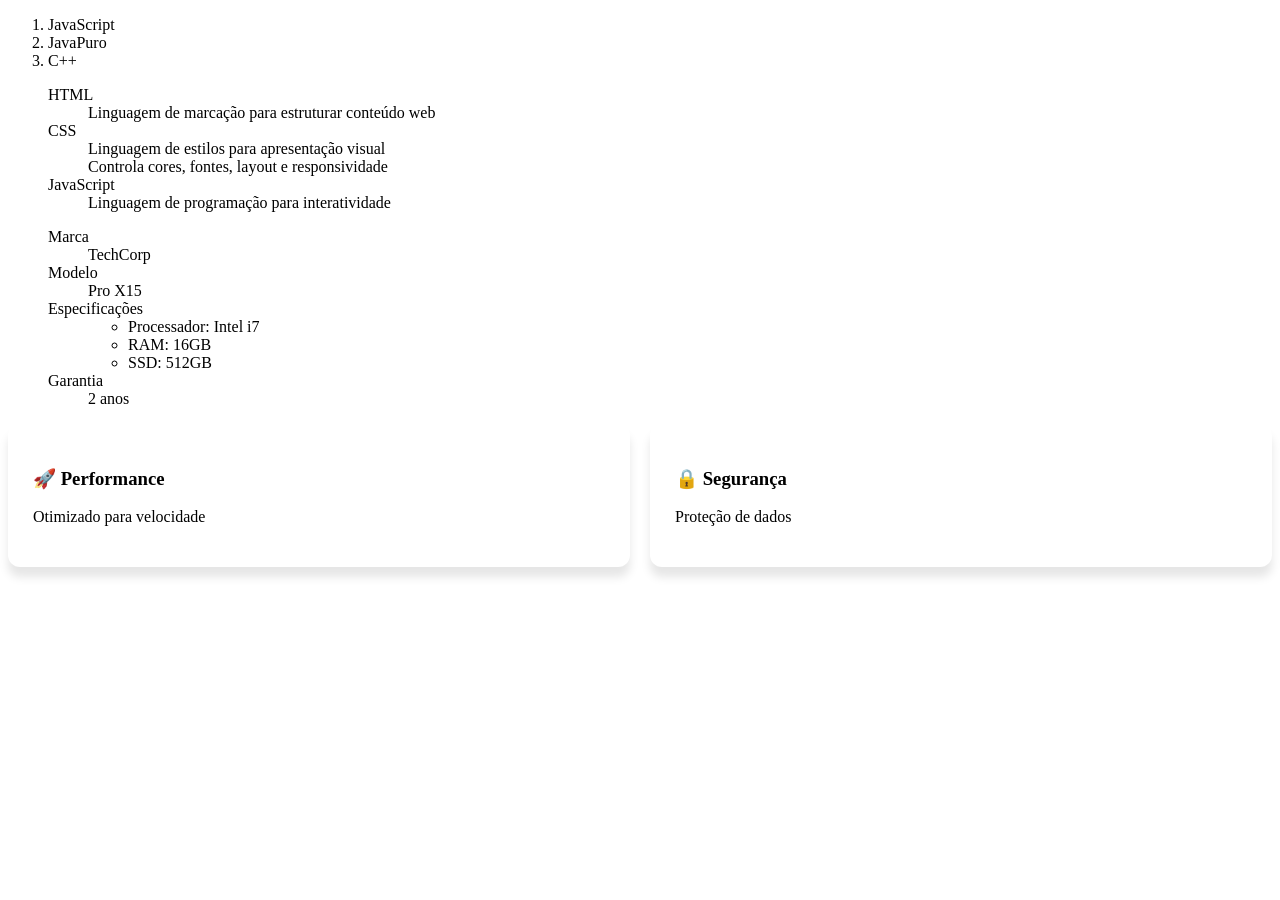
<file: 1bimestre/Aulas/index.html>
<!doctype html>
<html lang="pt-br">
  <head>
    <meta charset="UTF-8" />
    <meta name="viewport" content="width=device-width, initial-scale=1.0" />

    <title>Document</title>
  </head>

  <body>
    <ul style="list-style-type: decimal">
      <li>JavaScript</li>
      <li>JavaPuro</li>
      <li>C++</li>
      <dl>
        <dt>HTML</dt>
        <dd>Linguagem de marcação para estruturar conteúdo web</dd>

        <dt>CSS</dt>
        <dd>Linguagem de estilos para apresentação visual</dd>
        <dd>Controla cores, fontes, layout e responsividade</dd>

        <dt>JavaScript</dt>
        <dd>Linguagem de programação para interatividade</dd>
      </dl>

      <dl class="product-specs">
        <dt>Marca</dt>
        <dd>TechCorp</dd>

        <dt>Modelo</dt>
        <dd>Pro X15</dd>

        <dt>Especificações</dt>
        <dd>
          <ul>
            <li>Processador: Intel i7</li>
            <li>RAM: 16GB</li>
            <li>SSD: 512GB</li>
          </ul>
        </dd>

        <dt>Garantia</dt>
        <dd>2 anos</dd>
      </dl>
    </ul>
    <ul class="feature-cards">
      <li>
        <h3>🚀 Performance</h3>
        <p>Otimizado para velocidade</p>
      </li>
      <li>
        <h3>🔒 Segurança</h3>
        <p>Proteção de dados</p>
      </li>
    </ul>

    <style>
      .feature-cards {
        list-style: none;
        padding: 0;
        display: grid;
        grid-template-columns: repeat(auto-fit, minmax(250px, 1fr));
        gap: 20px;
      }

      .feature-cards li {
        background: white;
        padding: 25px;
        border-radius: 12px;
        /* sombreamento. */
        box-shadow: 0 10px 10px rgba(0, 0, 0, 0.1);
        transition: transform 0.3s;
      }

      .feature-cards li:hover {
        transform: rotate3d(5, 5.0, 8.0, 10deg);
      }
    </style>
  </body>
</html>
</file>
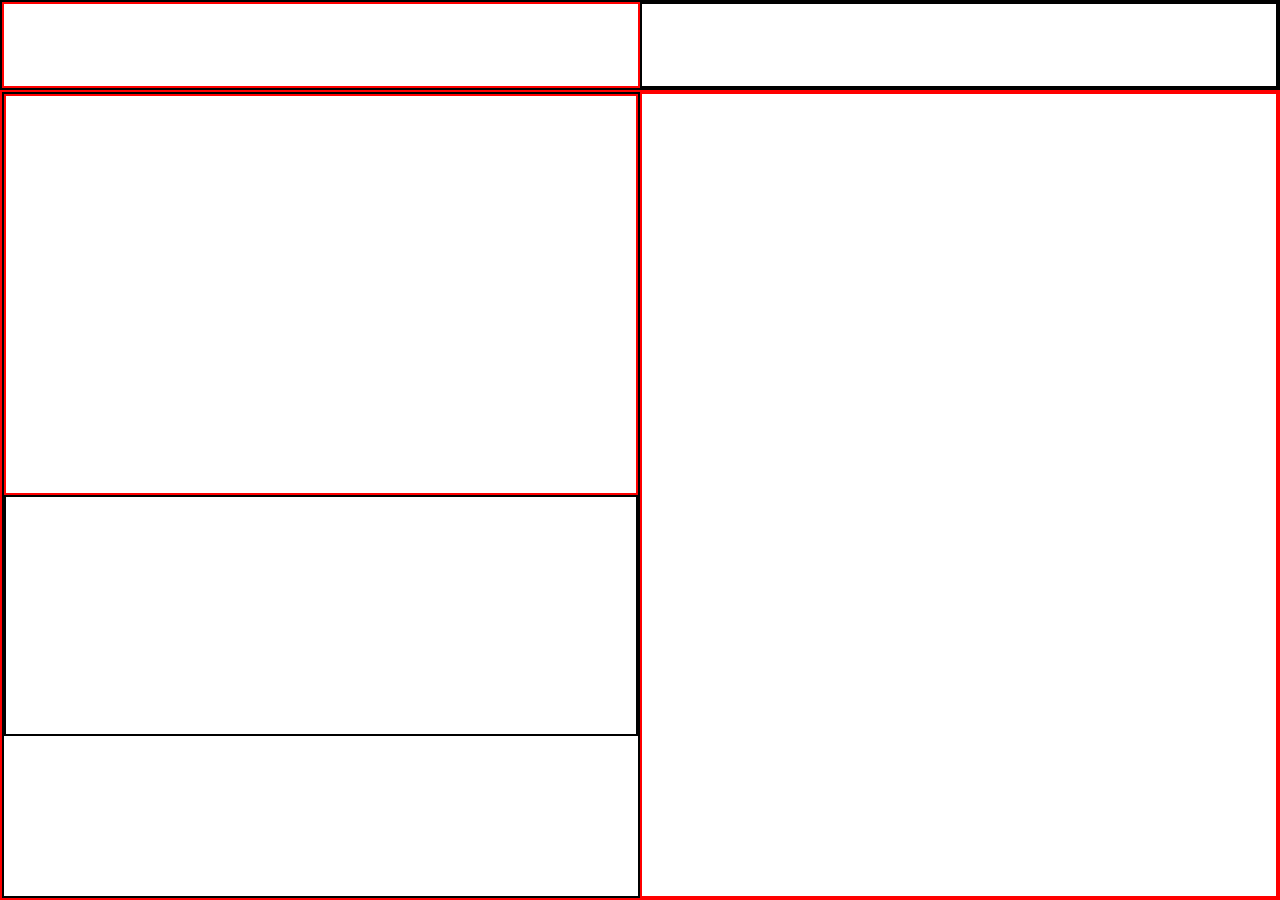
<file: 1bimestre/atv03DisplayFlex/Assimetrico/index.html>
<!doctype html>
<html lang="pt-BR">
  <head>
    <meta charset="UTF-8" />
    <meta name="viewport" content="width=device-width, initial-scale=1.0" />
    <title>Assimetrico</title>
    <link rel="stylesheet" href="style.css" />
  </head>
  <body>
    <header>
      <section class="botao"></section>
      <nav>
        <ul></ul>
      </nav>
    </header>
    <main>
      <section class="conteudo-principal">
        <p></p>
        <h1></h1>
      </section>
      <section class="conteudo-secundario"></section>
    </main>
  </body>
</html>
</file>
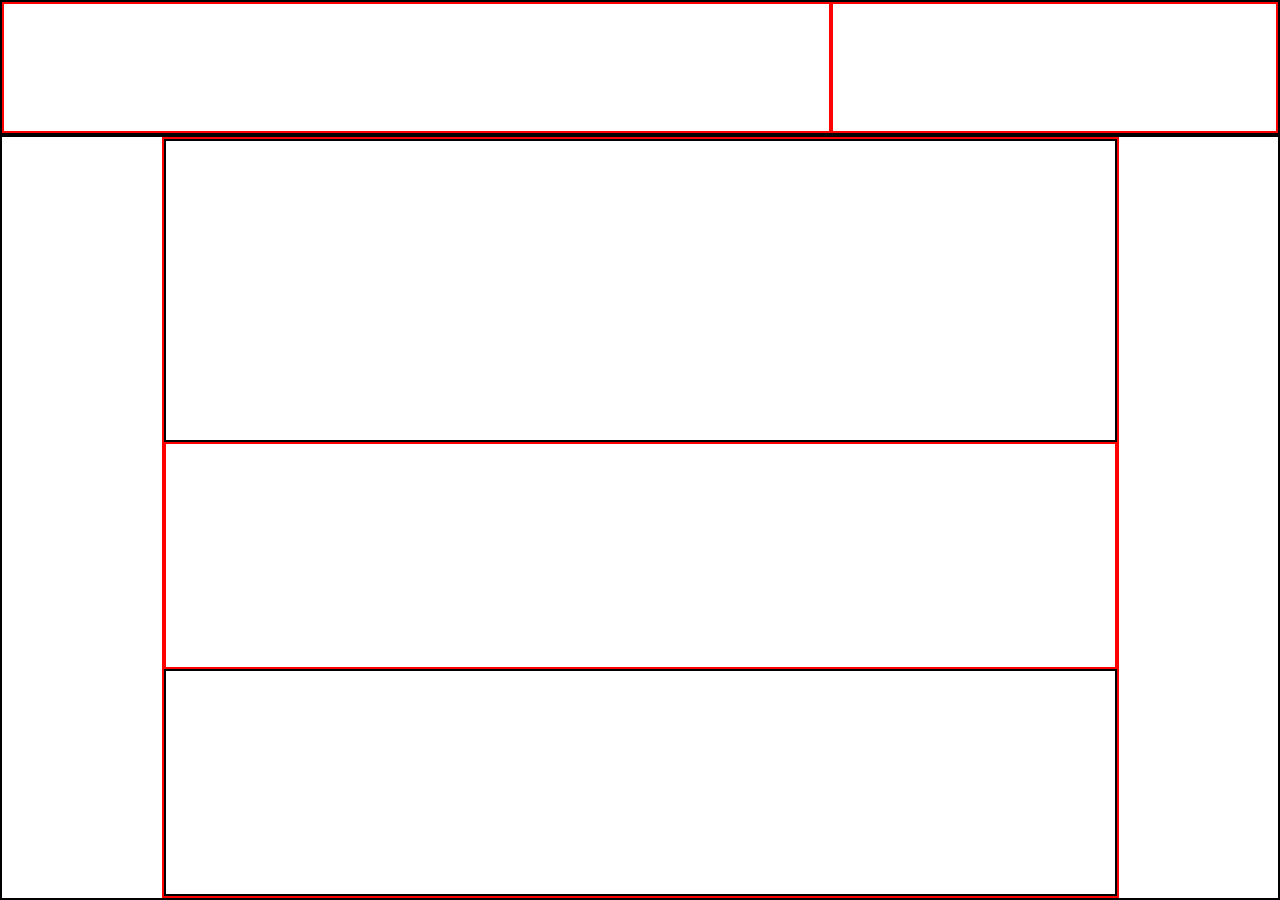
<file: 1bimestre/atv03DisplayFlex/telaCheia/index.html>
<!doctype html>
<html lang="pt-BR">
  <head>
    <meta charset="UTF-8" />
    <meta name="viewport" content="width=device-width, initial-scale=1.0" />
    <title>Tela cheia</title>
    <link rel="stylesheet" href="style.css" />
  </head>
  <body>
    <header>
      <nav>
        <ul></ul>
      </nav>
      <section class="botaoCabecalho"></section>
    </header>
    <main>
      <section>
        <h1></h1>
        <p></p>
        <section class="botoes"></section>
      </section>
    </main>
  </body>
</html>
</file>
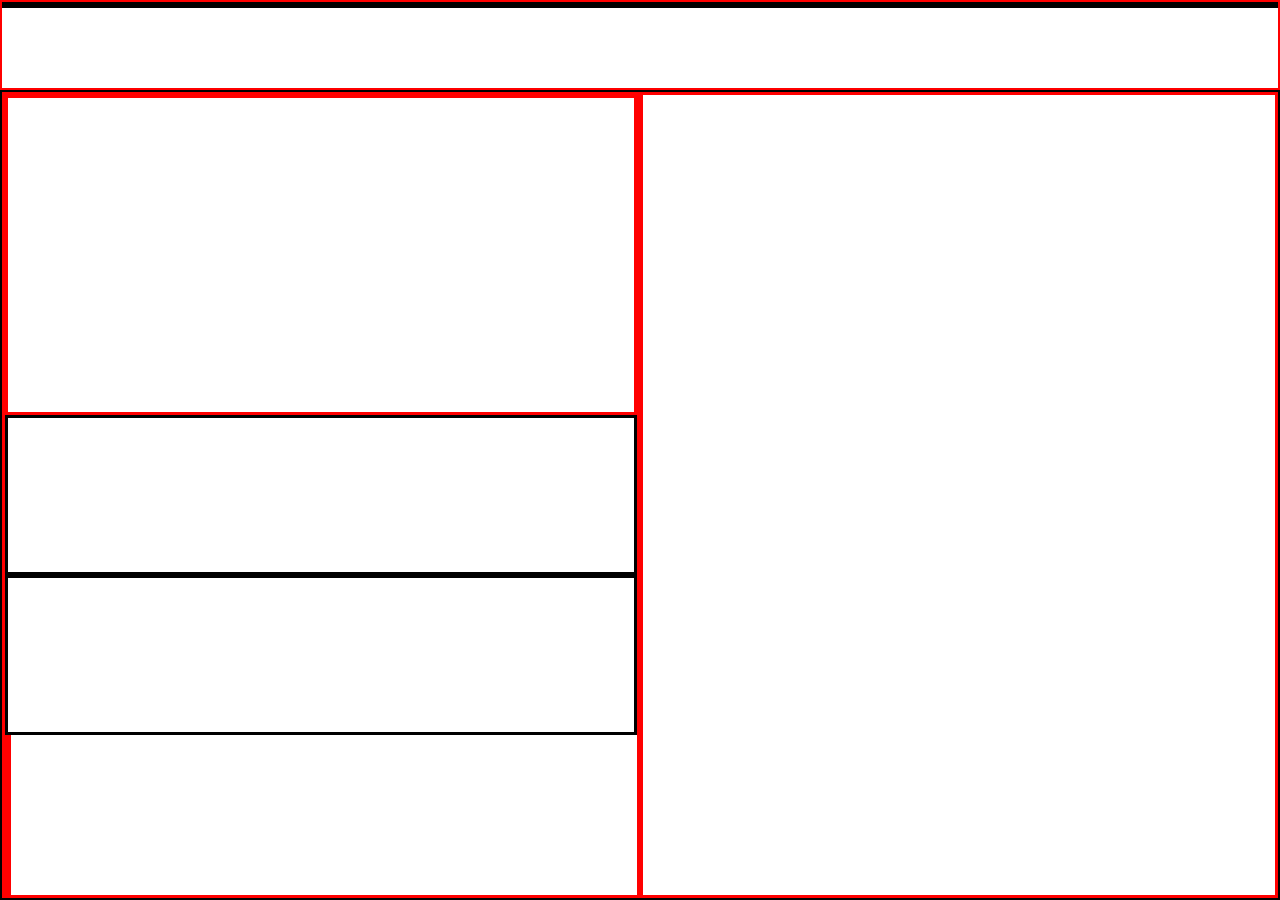
<file: 1bimestre/atv03DisplayFlex/telaDividida/index.html>
<!doctype html>
<html lang="pt-BR">
  <head>
    <meta charset="UTF-8" />
    <meta name="viewport" content="width=device-width, initial-scale=1.0" />
    <title>Tela dividida</title>
    <link rel="stylesheet" href="style.css" />
  </head>
  <body>
    <header>
      <nav>
        <ul></ul>
      </nav>
    </header>
    <main>
      <section></section>
      <section>
        <h1></h1>
        <p></p>
        <p></p>
        <button></button>
      </section>
    </main>
  </body>
</html>
</file>
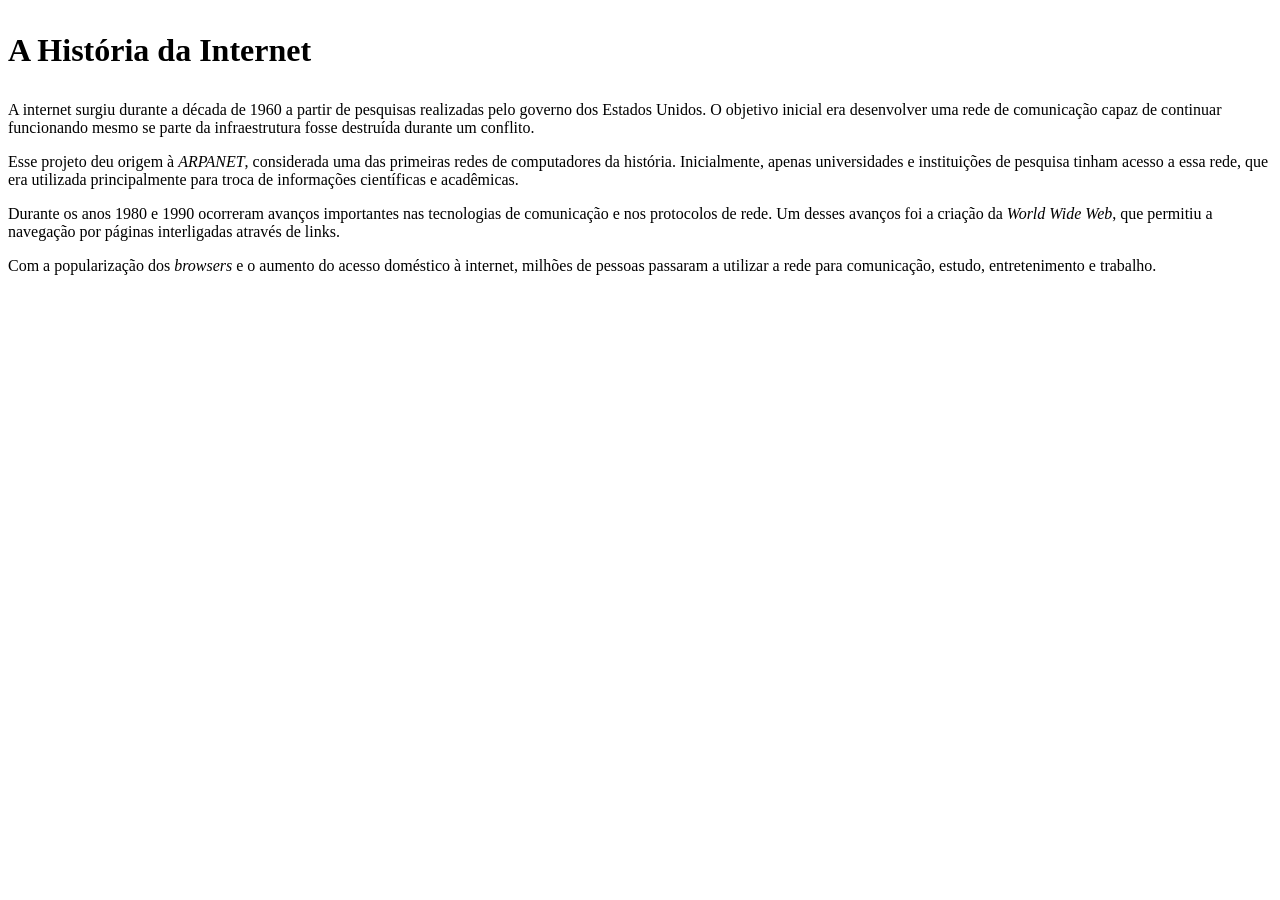
<file: 1bimestre/atv01/index1.html>
<!DOCTYPE html>
<html lang="pt-br">
<head>
    <meta charset="UTF-8">
    <meta name="viewport" content="width=device-width, initial-scale=1.0">
    <title>A História da Internet</title>
</head>

<body>
    <h1>
        <p>A História da Internet</p>
    </h1>
        
    <p>
        A internet surgiu durante a década de 1960 a partir de pesquisas realizadas pelo governo dos Estados Unidos. O objetivo inicial era desenvolver uma rede de comunicação capaz de continuar funcionando mesmo se parte da infraestrutura fosse destruída durante um conflito.

    </p>

    <p>
        Esse projeto deu origem à <em>ARPANET</em>, considerada uma das primeiras redes de computadores da história. Inicialmente, apenas universidades e instituições de pesquisa tinham acesso a essa rede, que era utilizada principalmente para troca de informações científicas e acadêmicas.
    </p>

    <p>
        Durante os anos 1980 e 1990 ocorreram avanços importantes nas tecnologias de comunicação e nos protocolos de rede. Um desses avanços foi a criação da <em>World Wide Web</em>, que permitiu a navegação por páginas interligadas através de links.
    </p>

    <p>
        Com a popularização dos <em>browsers</em> e o aumento do acesso doméstico à internet, milhões de pessoas passaram a utilizar a rede para comunicação, estudo, entretenimento e trabalho.
    </p>


    
</body>
</html>
</file>
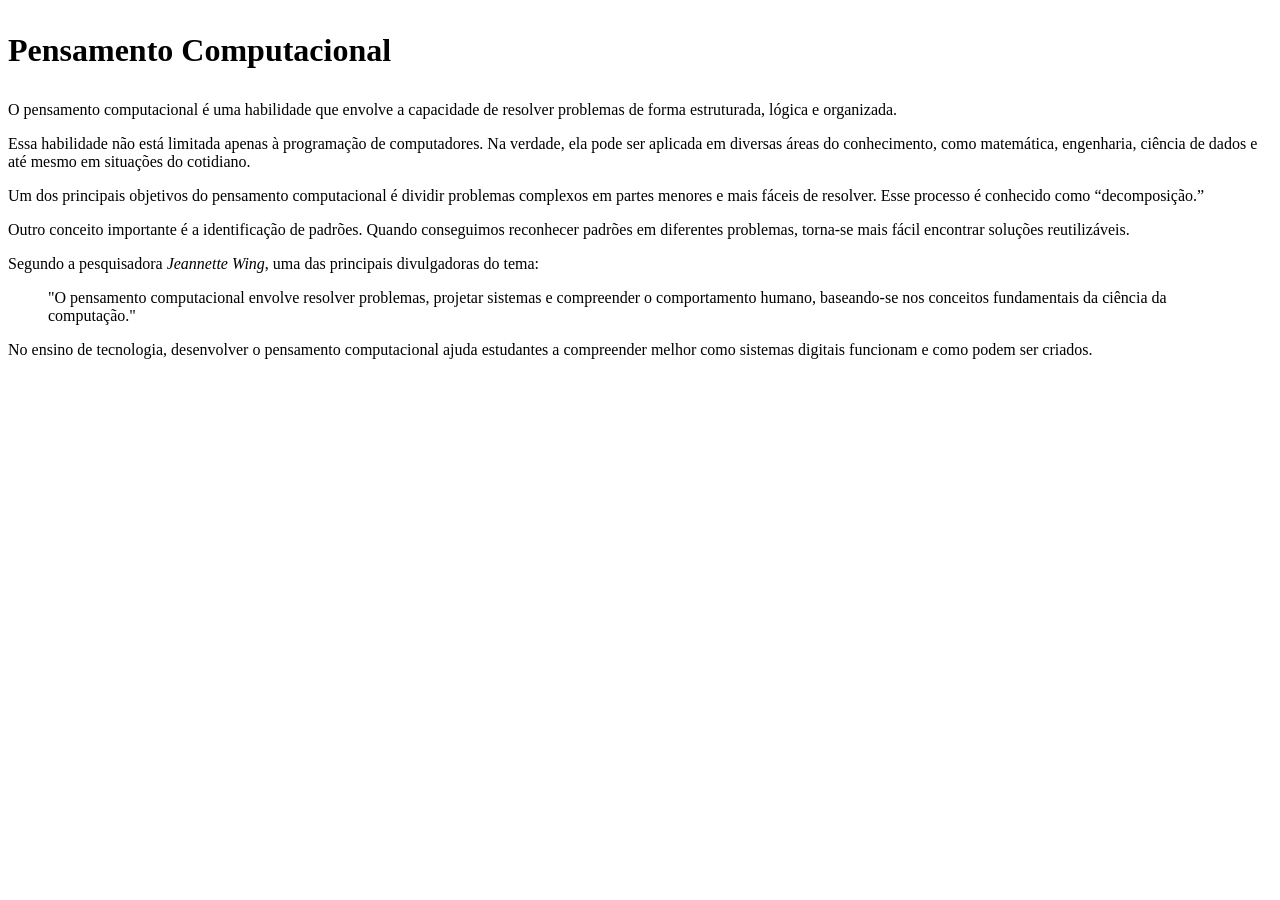
<file: 1bimestre/atv01/index2.html>
<!DOCTYPE html>
<html lang="pt-br">
<head>
    <meta charset="UTF-8">
    <meta name="viewport" content="width=device-width, initial-scale=1.0">
    <title>Pensamento Computacional</title>
</head>
<body>
    <h1>
        <p>
            Pensamento Computacional
        </p>
    </h1>
    <p>
        O pensamento computacional é uma habilidade que envolve a capacidade de resolver problemas de forma estruturada, lógica e organizada.
    </p>
    <p>
        Essa habilidade não está limitada apenas à programação de computadores. Na verdade, ela pode ser aplicada em diversas áreas do conhecimento, como matemática, engenharia, ciência de dados e até mesmo em situações do cotidiano.
    </p>
    <p>
        Um dos principais objetivos do pensamento computacional é dividir problemas complexos em partes menores e mais fáceis de resolver. Esse processo é conhecido como <q>decomposição.</q>
    </p>
    <p>
        Outro conceito importante é a identificação de padrões. Quando conseguimos reconhecer padrões em diferentes problemas, torna-se mais fácil encontrar soluções reutilizáveis.
    </p>
    <p>
        Segundo a pesquisadora <cite>Jeannette Wing</cite>, uma das principais divulgadoras do tema:
       <blockquote>
            "O pensamento computacional envolve resolver problemas, projetar sistemas e compreender o comportamento humano, baseando-se nos conceitos fundamentais da ciência da computação."
   </blockquote>
    </p>
    <p>
        No ensino de tecnologia, desenvolver o pensamento computacional ajuda estudantes a compreender melhor como sistemas digitais funcionam e como podem ser criados.
    </p>

</body>
</html>
</file>
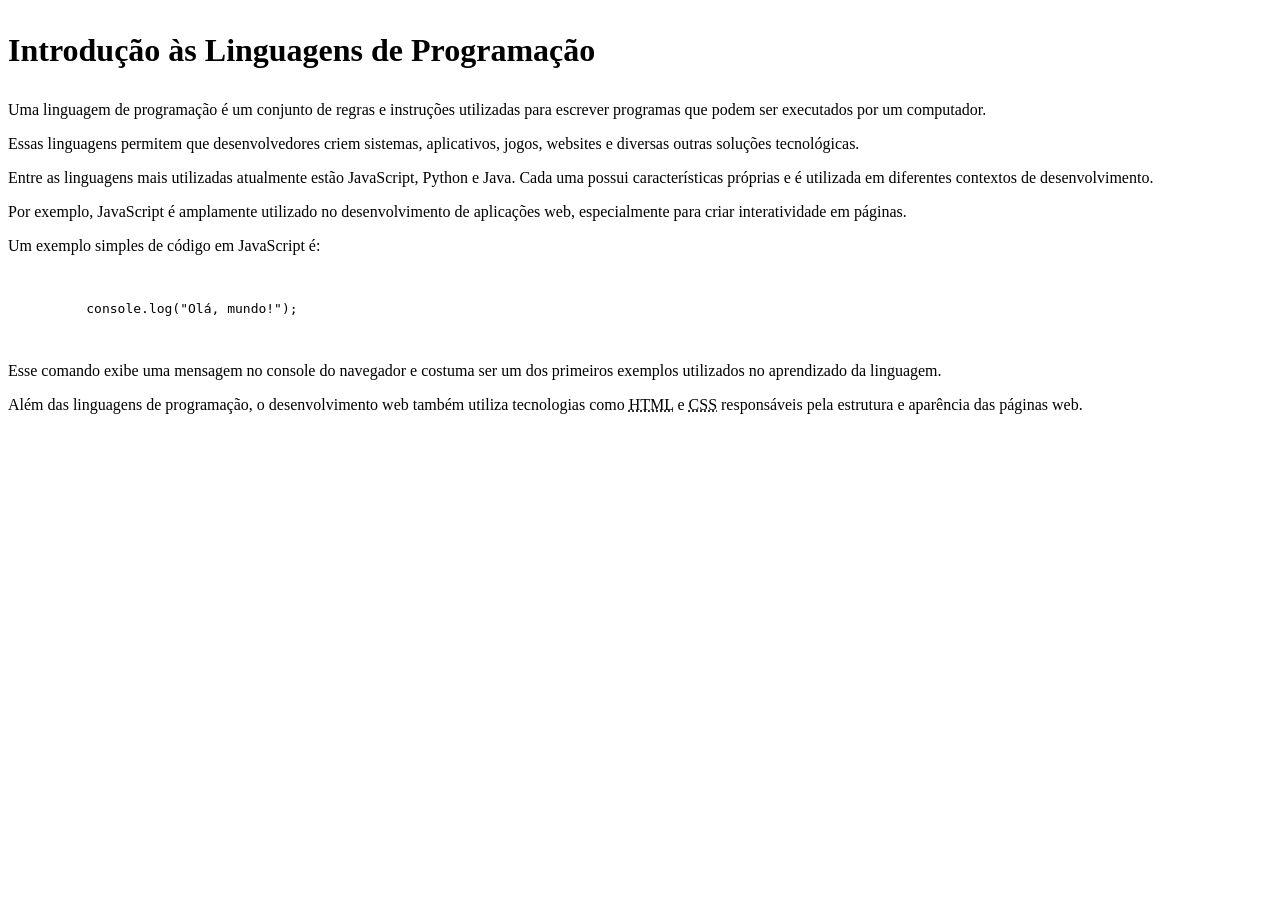
<file: 1bimestre/atv01/index3.html>
<!DOCTYPE html>
<html lang="pt-br">
<head>
    <meta charset="UTF-8">
    <meta name="viewport" content="width=device-width, initial-scale=1.0">
    <title>Introdução às Linguagens de Programação</title>
</head>
<body>
    <h1>
        <p>
            Introdução às Linguagens de Programação
        </p>
    </h1>
    <p>
        Uma linguagem de programação é um conjunto de regras e instruções utilizadas para escrever programas que podem ser executados por um computador.
    </p>
    <p>
        Essas linguagens permitem que desenvolvedores criem sistemas, aplicativos, jogos, websites e diversas outras soluções tecnológicas.
    </p>
    <p>
        Entre as linguagens mais utilizadas atualmente estão JavaScript, Python e Java. Cada uma possui características próprias e é utilizada em diferentes contextos de desenvolvimento.
    </p>
    <p>
        Por exemplo, JavaScript é amplamente utilizado no desenvolvimento de aplicações web, especialmente para criar interatividade em páginas.
    </p>
    <p>
        <section>
           <p>
             Um exemplo simples de código em JavaScript é:
           </p>
        </section>
        
       <pre> 
        <code>
          console.log("Olá, mundo!");
        </code>
    </pre>

        <p>
            Esse comando exibe uma mensagem no console do navegador e costuma ser um dos primeiros exemplos utilizados no aprendizado da linguagem.
        </p>
        <p>
            Além das linguagens de programação, o desenvolvimento web também utiliza tecnologias como 
            <abbr title="HyperText Markup Language">HTML</abbr> e 
            <abbr title="Cascading Style Sheets">CSS</abbr>
             responsáveis pela estrutura e aparência das páginas web.

        </p>

    </p>
    
</body>
</html>
</file>
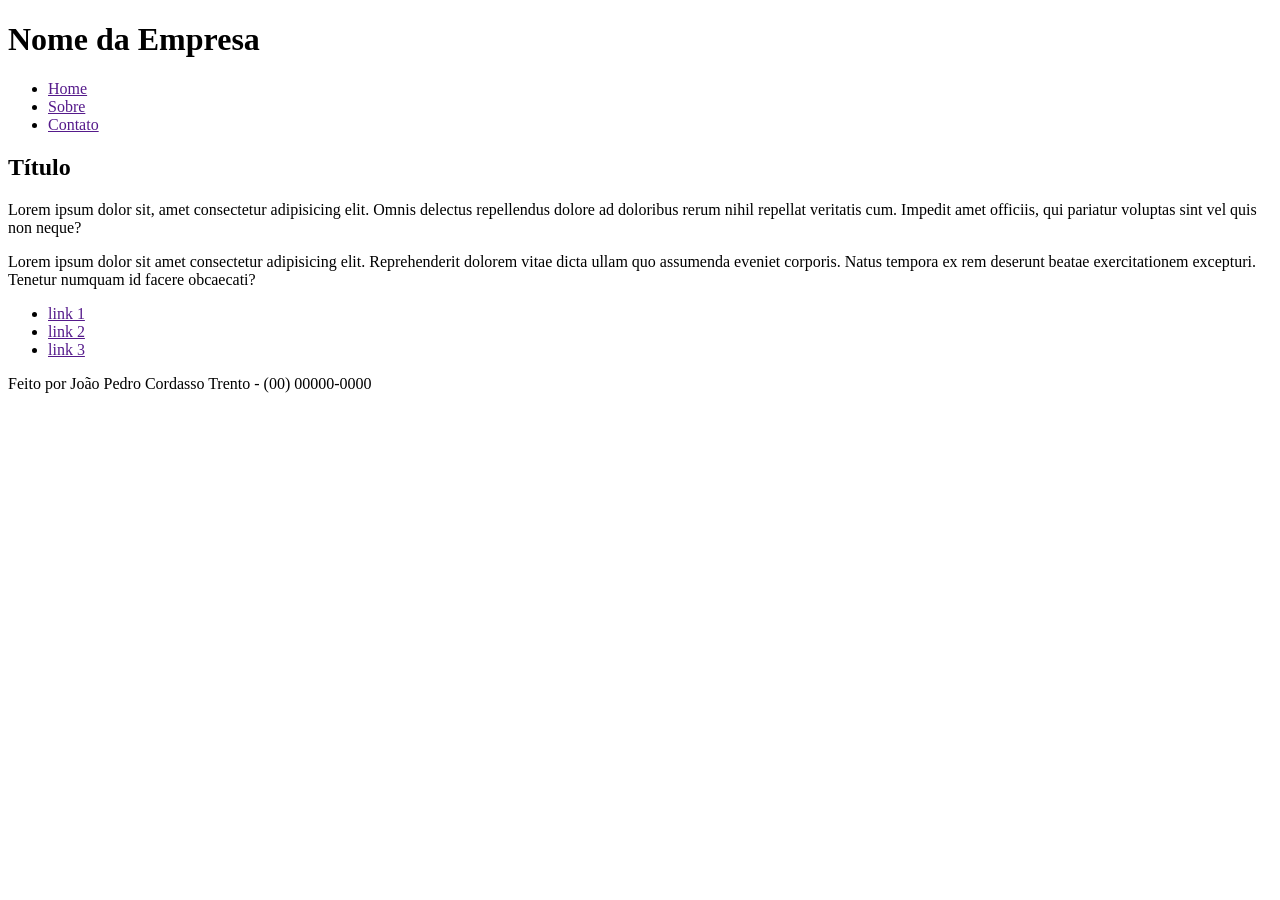
<file: 1bimestre/atv02/index01.html>
<!DOCTYPE html>
<html lang="pt-BR">
<head>
    <meta charset="UTF-8">
    <meta name="viewport" content="width=device-width, initial-scale=1.0">
    <title>Document</title>
</head>
<body>
    <header>
        <h1>Nome da Empresa</h1>
        <nav>
            <ul>
                <li><a href="">Home</a></li>
                <li><a href="">Sobre</a></li>
                <li><a href="">Contato</a></li>
            </ul>
        </nav>
    </header>
    <main>
        <section>
            <h2>Título</h2>
            <p>Lorem ipsum dolor sit, amet consectetur adipisicing elit. Omnis delectus repellendus dolore ad doloribus rerum nihil repellat veritatis cum. Impedit amet officiis, qui pariatur voluptas sint vel quis non neque?</p>
            <p>Lorem ipsum dolor sit amet consectetur adipisicing elit. Reprehenderit dolorem vitae dicta ullam quo assumenda eveniet corporis. Natus tempora ex rem deserunt beatae exercitationem excepturi. Tenetur numquam id facere obcaecati?</p>
        </section>
        <aside>
            <nav>
                <ul>
                    <li><a href="">link 1</a></li>
                    <li><a href="">link 2</a></li>
                    <li><a href="">link 3</a></li>
                </ul>
            </nav>
        </aside>
    </main>
    <footer>Feito por João Pedro Cordasso Trento - (00) 00000-0000</footer>
</body>
</html>
</file>
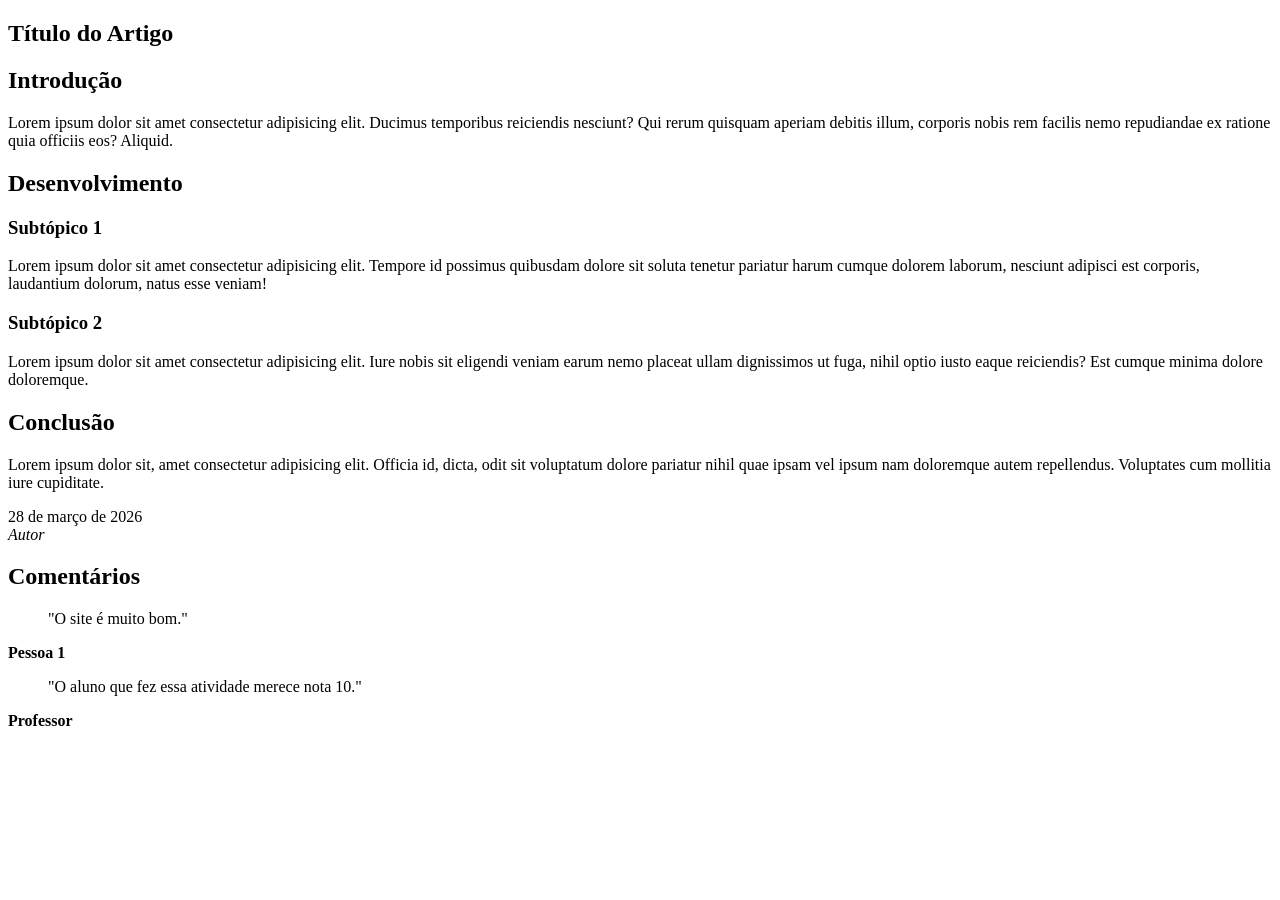
<file: 1bimestre/atv02/index02.html>
<!DOCTYPE html>
<html lang="pt-BR">
<head>
    <meta charset="UTF-8">
    <meta name="viewport" content="width=device-width, initial-scale=1.0">
    <title>Document</title>
</head>
<body>
    <main>
        <article>
            <header>
                <h1>Título do Artigo</h1>
            </header>
            <section>
                <h2>Introdução</h2>
                <p>Lorem ipsum dolor sit amet consectetur adipisicing elit. Ducimus temporibus reiciendis nesciunt? Qui rerum quisquam aperiam debitis illum, corporis nobis rem facilis nemo repudiandae ex ratione quia officiis eos? Aliquid.</p>
            </section>
            <section>
                <h2>Desenvolvimento</h2>
                <h3>Subtópico 1</h3>
                <p>Lorem ipsum dolor sit amet consectetur adipisicing elit. Tempore id possimus quibusdam dolore sit soluta tenetur pariatur harum cumque dolorem laborum, nesciunt adipisci est corporis, laudantium dolorum, natus esse veniam!</p>
                <h3>Subtópico 2</h3>
                <p>Lorem ipsum dolor sit amet consectetur adipisicing elit. Iure nobis sit eligendi veniam earum nemo placeat ullam dignissimos ut fuga, nihil optio iusto eaque reiciendis? Est cumque minima dolore doloremque.</p>
            </section>
            <section>
                <h2>Conclusão</h2>
                <p>Lorem ipsum dolor sit, amet consectetur adipisicing elit. Officia id, dicta, odit sit voluptatum dolore pariatur nihil quae ipsam vel ipsum nam doloremque autem repellendus. Voluptates cum mollitia iure cupiditate.</p>
            </section>
            <footer>
                <time datetime="2026-03-28">28 de março de 2026</time>
                <address>Autor</address>
            </footer>
        </article>
    </main>
    <section>
        <h2>Comentários</h2>
        <article>
            <blockquote>"O site é muito bom."</blockquote>
            <p><strong>Pessoa 1</strong></p>
        </article>
        <article>
            <blockquote>"O aluno que fez essa atividade merece nota 10."</blockquote>
            <p><strong>Professor</strong></p>
        </article>
    </section>
</body>
</html>
</file>
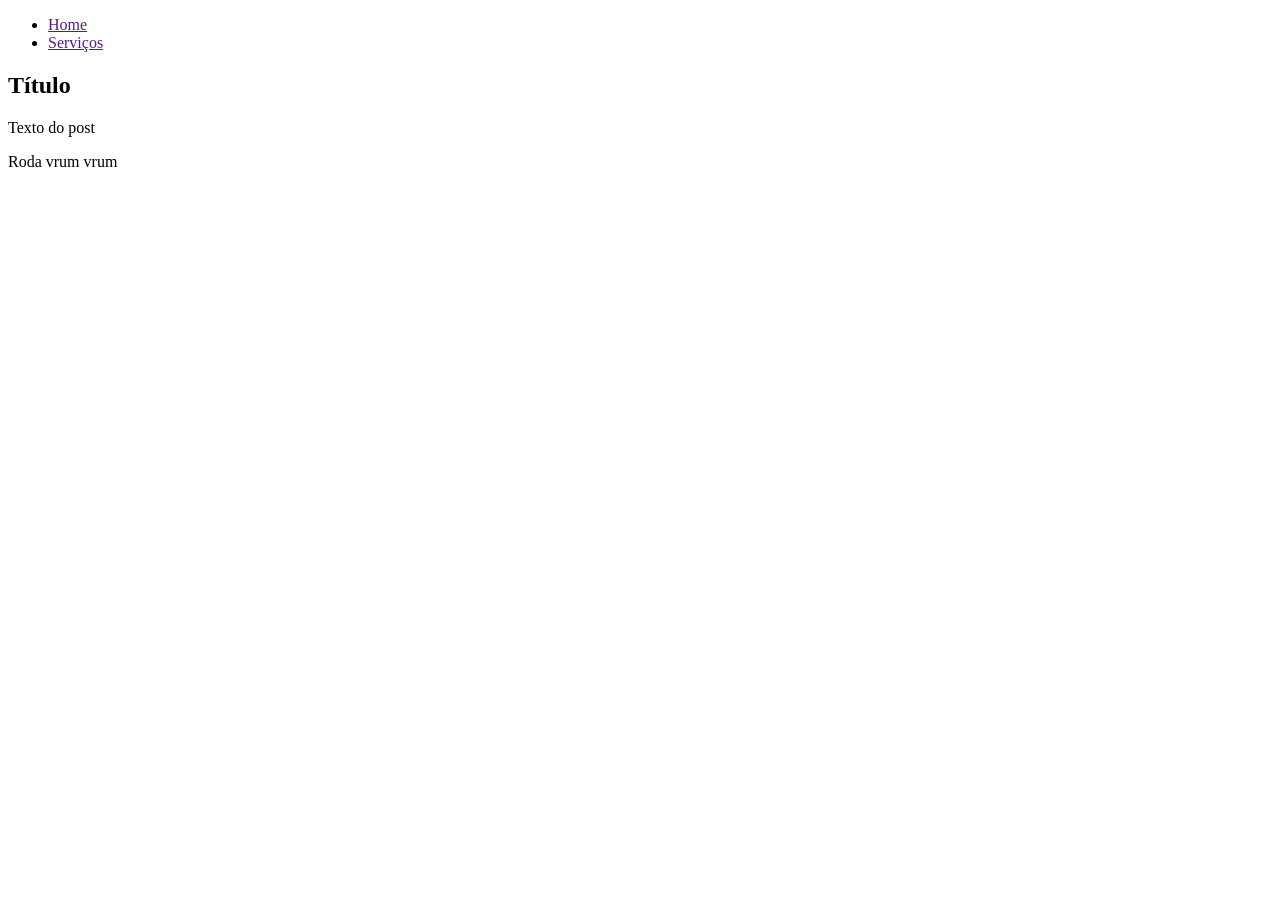
<file: 1bimestre/atv02/index04.html>
<!DOCTYPE html>
<html lang="pt-BR">
<head>
    <meta charset="UTF-8">
    <meta name="viewport" content="width=device-width, initial-scale=1.0">
    <title>Document</title>
</head>
<body>
    <header>
        <nav>
            <ul>
                <li><a href="">Home</a></li>
                <li><a href="">Serviços</a></li>
            </ul>
        </nav>
    </header>
    <main>
        <article>
            <h1>Título</h1>
            <p>Texto do post</p>
        </article>
        <section>
            <p>Roda vrum vrum</p>
        </section>
    </main>
</body>
</html>
</file>
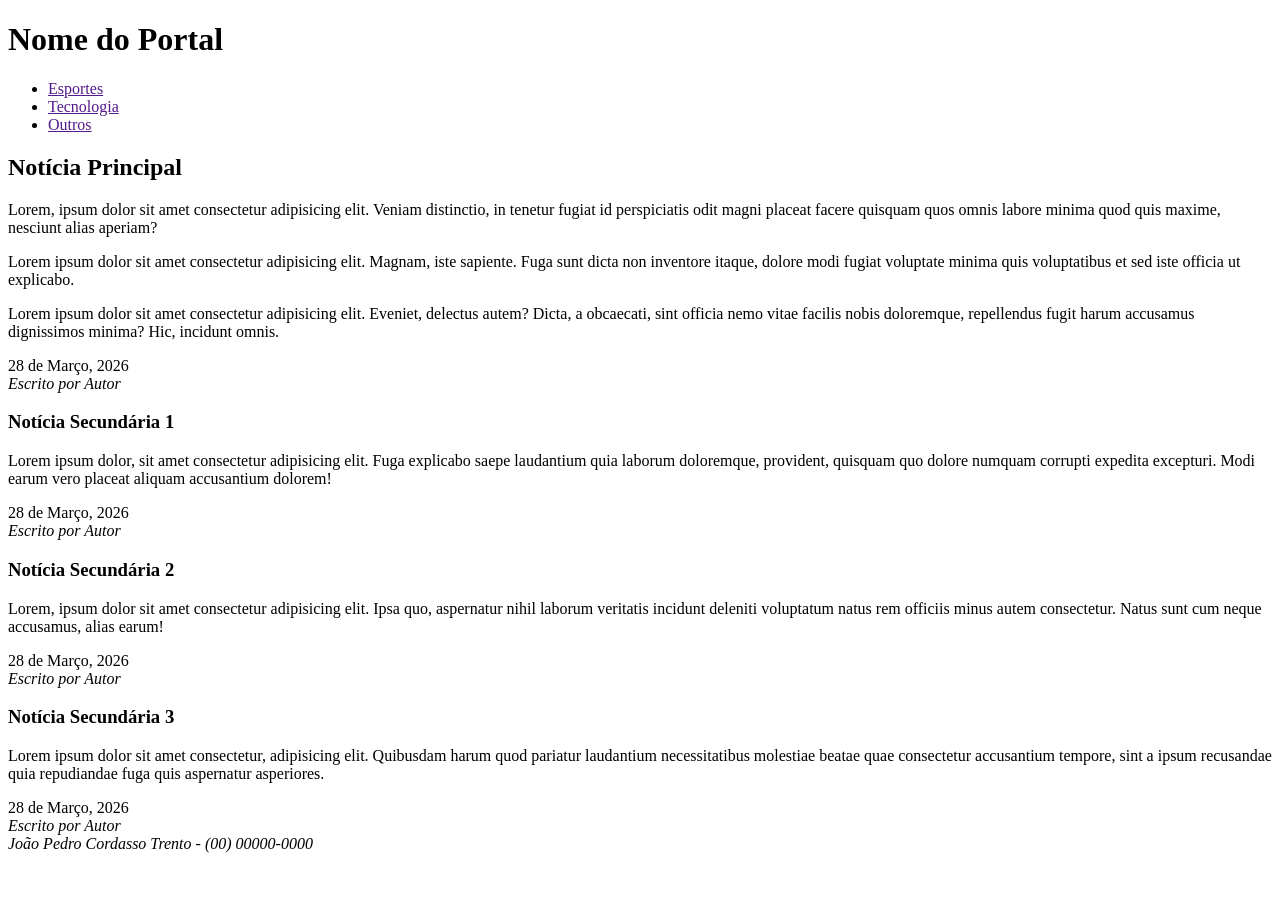
<file: 1bimestre/atv02/index3.html>
<!DOCTYPE html>
<html lang="pt-BR">
<head>
    <meta charset="UTF-8">
    <meta name="viewport" content="width=device-width, initial-scale=1.0">
    <title>Document</title>
</head>
<body>
    <header>
        <h1>Nome do Portal</h1>
        <nav>
            <ul>
                <li><a href="">Esportes</a></li>
                <li><a href="">Tecnologia</a></li>
                <li><a href="">Outros</a></li>
            </ul>
        </nav>
    </header>
    <main>
        <article>
            <h2>Notícia Principal</h2>
            <p>Lorem, ipsum dolor sit amet consectetur adipisicing elit. Veniam distinctio, in tenetur fugiat id perspiciatis odit magni placeat facere quisquam quos omnis labore minima quod quis maxime, nesciunt alias aperiam?</p>
            <p>Lorem ipsum dolor sit amet consectetur adipisicing elit. Magnam, iste sapiente. Fuga sunt dicta non inventore itaque, dolore modi fugiat voluptate minima quis voluptatibus et sed iste officia ut explicabo.</p>
            <p>Lorem ipsum dolor sit amet consectetur adipisicing elit. Eveniet, delectus autem? Dicta, a obcaecati, sint officia nemo vitae facilis nobis doloremque, repellendus fugit harum accusamus dignissimos minima? Hic, incidunt omnis.</p>
            <footer>
                <time datetime="2026-03-28">28 de Março, 2026</time>
                <address>Escrito por Autor</address>
            </footer>
        </article>
        <aside>
            <article>
                <h3>Notícia Secundária 1</h3>
                <p>Lorem ipsum dolor, sit amet consectetur adipisicing elit. Fuga explicabo saepe laudantium quia laborum doloremque, provident, quisquam quo dolore numquam corrupti expedita excepturi. Modi earum vero placeat aliquam accusantium dolorem!</p>
                <footer>
                    <time datetime="2026-03-28">28 de Março, 2026</time>
                    <address>Escrito por Autor</address>
                </footer>
            </article>
            <article>
                <h3>Notícia Secundária 2</h3>
                <p>Lorem, ipsum dolor sit amet consectetur adipisicing elit. Ipsa quo, aspernatur nihil laborum veritatis incidunt deleniti voluptatum natus rem officiis minus autem consectetur. Natus sunt cum neque accusamus, alias earum!</p>
                <footer>
                    <time datetime="2026-03-28">28 de Março, 2026</time>
                    <address>Escrito por Autor</address>
                </footer>
            </article>
            <article>
                <h3>Notícia Secundária 3</h3>
                <p>Lorem ipsum dolor sit amet consectetur, adipisicing elit. Quibusdam harum quod pariatur laudantium necessitatibus molestiae beatae quae consectetur accusantium tempore, sint a ipsum recusandae quia repudiandae fuga quis aspernatur asperiores.</p>
                <footer>
                    <time datetime="2026-03-28">28 de Março, 2026</time>
                    <address>Escrito por Autor</address>
                </footer>
            </article>
        </aside>
    </main>
    <footer>
        <address>João Pedro Cordasso Trento - (00) 00000-0000</address>
    </footer>
</body>
</html>
</file>
<file: 1bimestre/atv03DisplayFlex/Assimetrico/style.css>
*, *::before, *::after {
    margin: 0;
    padding: 0;
    box-sizing: border-box;
}

html, body {
    min-height: 100%;
    height: 100%;
}

header {
    display: flex;
    flex-direction: row;
    height: 10%;
    border: 2px solid rgb(0, 0, 0);
}

main {
    height: 90%;
    display: flex;
    border: 2px solid red;
}

nav {
    width: 50%;
    height: 100%;
    border: 2px solid rgb(0, 0, 0);
}

.botao {
    height: 100%;
    width: 50%;
    border: 2px solid rgb(255, 0, 0);
}

.conteudo-principal {
    width: 50%;
    border: 2px solid rgb(0, 0, 0);
}

.conteudo-secundario {
    width: 50%;
    border: 2px solid rgb(255, 0, 0);
}

h1 {
    height: 30%;
    border: 2px solid rgb(0, 0, 0);
}

p {
    height: 50%;
    border: 2px solid rgb(255, 0, 0);
}

.botoes {
    height: 20%;
    border: 2px solid rgb(0, 0, 0);
}
</file>
<file: 1bimestre/atv03DisplayFlex/telaCheia/style.css>
* {
  margin: 0;
  padding: 0;
  box-sizing: border-box;
}

html,
body {
  height: 100%;
}

header {
  display: flex;
  border: 2px solid rgb(0, 0, 0);
  height: 15%;
  flex-direction: row;
}
nav {
  border: 2px solid rgb(255, 0, 0);
  width: 65%;
}

.botaoCabecalho {
  border: 2px solid rgb(255, 0, 0);
  width: 35%;
}
main {
  display: flex;
  border: 2px solid rgb(0, 0, 0);
  height: 85%;
  justify-content: center;
}

section {
  border: 2px solid rgb(255, 0, 0);
  width: 75%;
}

h1 {
  border: 2px solid rgb(0, 0, 0);
  height: 40%;
}

p {
  border: 2px solid rgb(255, 0, 0);
  height: 30%;
}

.botoes {
  border: 2px solid rgb(0, 0, 0);
  height: 30%;
  width: 100%;
}
</file>
<file: 1bimestre/atv03DisplayFlex/telaDividida/style.css>
* {
  margin: 0;
  padding: 0;
  box-sizing: border-box;
}

html,
body {
  height: 100%;
}

header {
  border: 2px solid rgb(255, 0, 0);
  height: 10%;
}

main {
  display: flex;
  flex-direction: row-reverse;
  border: 2px solid rgb(0, 0, 0);
  height: 90%;
}

section {
  border: 3px solid rgb(255, 0, 0);
  width: 50%;
}

ul {
  border: 3px solid rgb(0, 0, 0);
  height: 100%;
}

h1 {
  border: 3px solid rgb(255, 0, 0);
  height: 40%;
}

p {
  border: 3px solid rgb(0, 0, 0);
  height: 20%;
}

button {
  border: 3px solid rgb(255, 0, 0);
  height: 20%;
}
</file>
